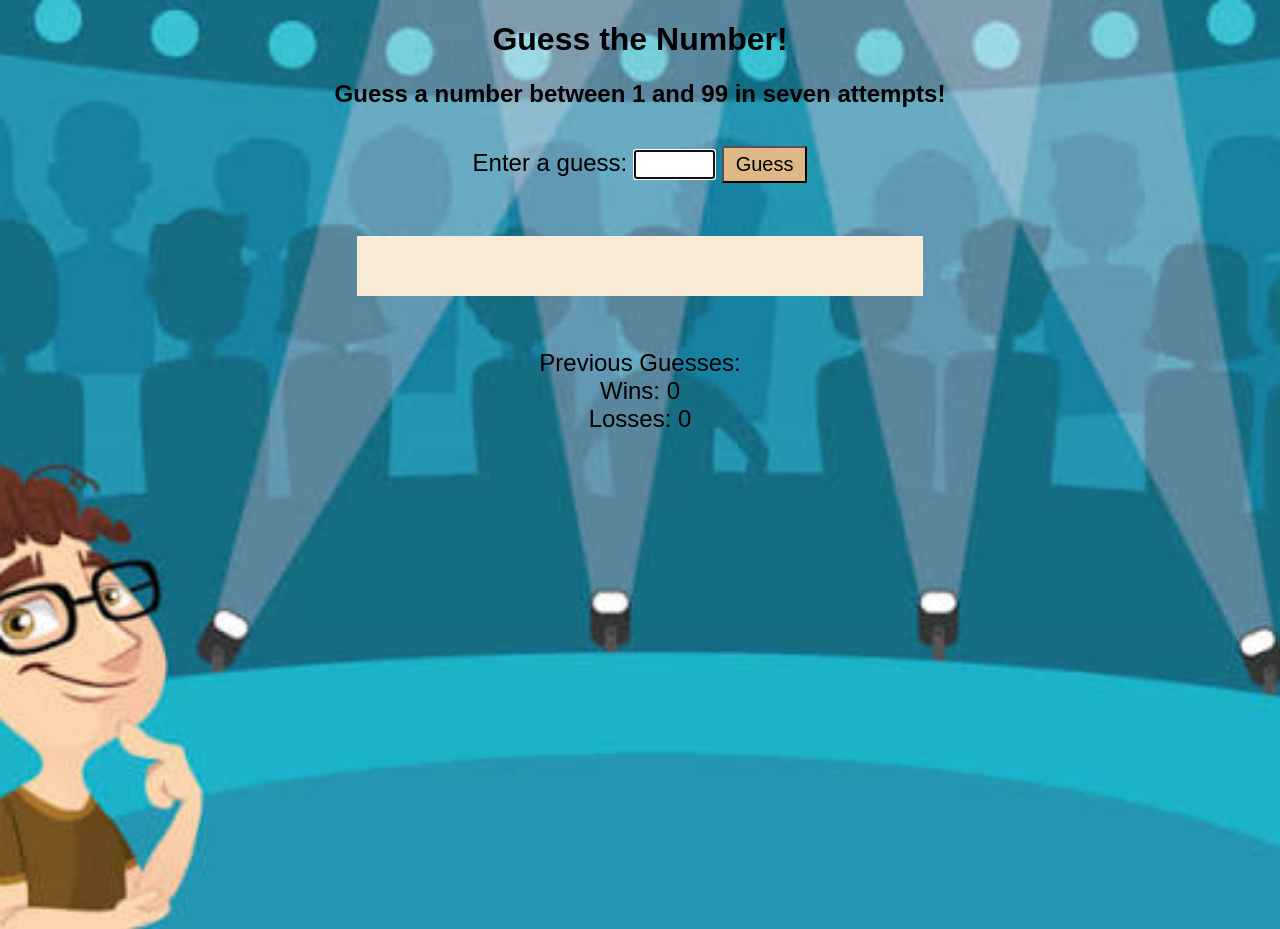
<file: guess_number/index.html>
<!DOCTYPE html>
<html>
    <head>
        <title> Guess a Number </title>
        <meta charset="utf-8">
        <link rel="stylesheet" href="css/styles.css">
    </head>
    <body>

        <header>
            <h1>Guess the Number!</h1>
            <h2>Guess a number between 1 and 99 in seven attempts!</h2>
        </header>
        <br>
        <div id="main">
          Enter a guess: 
          <input type="text" id="playerGuess" size="5">         
          <button id="guessBtn"> Guess </button> <br>
          <button id="resetBtn"> Play Again! </button>

          <br>

          <div id="feedback"></div>

          <br>
        
          <div>
            Previous Guesses:
            <span id="guesses"></span>
          </div>

          <div>
            Wins:
            <span id="wins">0</span>
          </div>

          <div>
            Losses:
            <span id="losses">0</span>
          </div>
        </div>

        <script src="js/script.js"></script>
        
    </body>
</html>
</file>
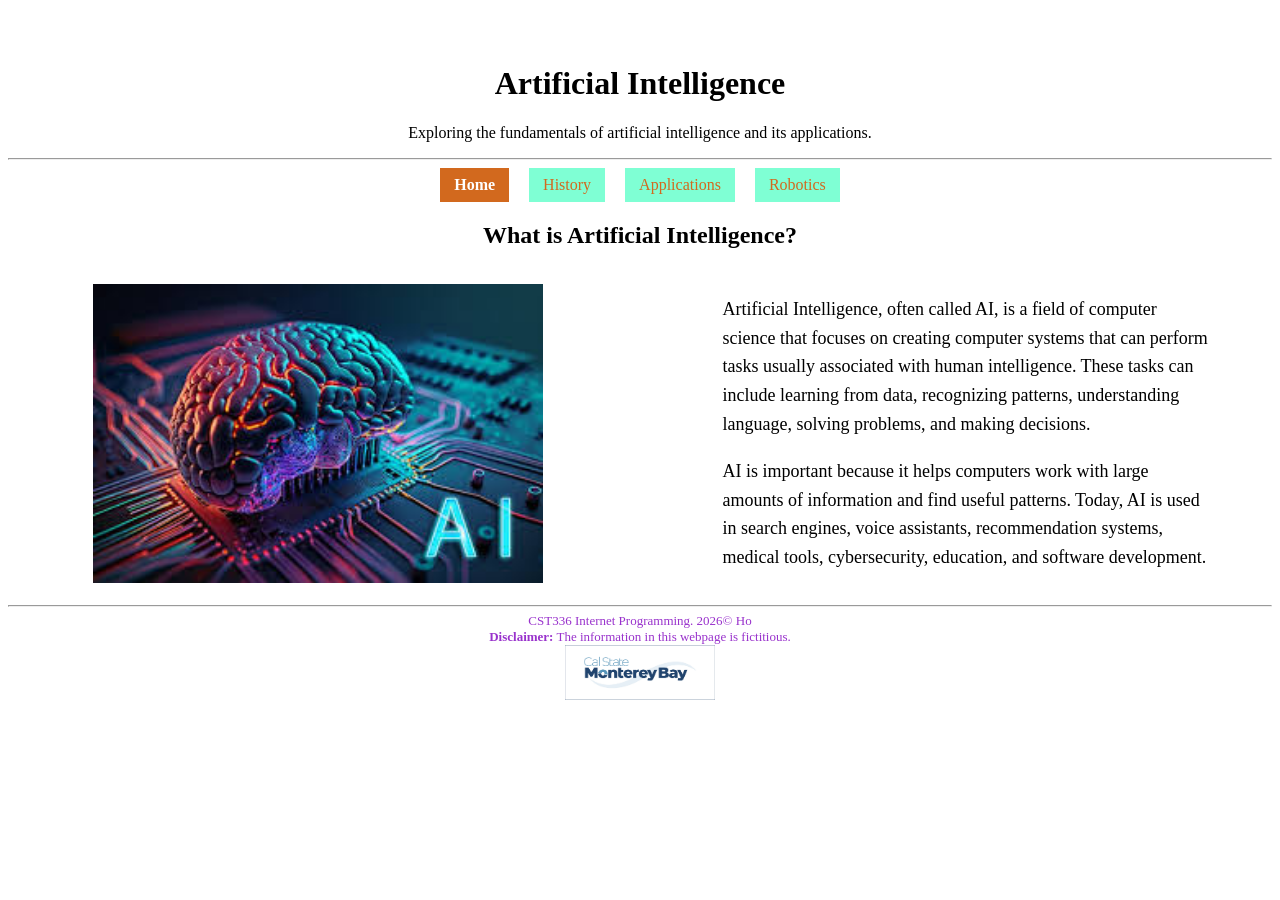
<file: hw1/index.html>
<!DOCTYPE html>
<html lang="en">
<head>
    <meta charset="UTF-8">
    <meta name="viewport" content="width=device-width, initial-scale=1.0">
    <title>Artificial Intelligence Overview</title>
    <link rel="stylesheet" href="css/styles.css">
</head>
<body>


    <br><br>

    <header>
        <h1>Artificial Intelligence</h1>
        <p>Exploring the fundamentals of artificial intelligence and its applications.</p>
        <hr>

        <nav>
            <a class="active" href="index.html">Home</a>
            <a href="history.html">History</a>
            <a href="applications.html">Applications</a>
            <a href="robotics.html">Robotics</a>
        </nav>
    </header>

    <main>
        <section>
            <h2>What is Artificial Intelligence?</h2>

            <div class="two-column">
                
                <div>
                    <img class="page-image" src="img/ai-overview.jpg" alt="AI Overview">
                </div>

                <div>
                    <p>
                        Artificial Intelligence, often called AI, is a field of computer science that focuses on creating
                        computer systems that can perform tasks usually associated with human intelligence. These tasks can
                        include learning from data, recognizing patterns, understanding language, solving problems, and making
                        decisions.
                    </p>

                    <p>
                        AI is important because it helps computers work with large amounts of information and find useful
                        patterns. Today, AI is used in search engines, voice assistants, recommendation systems, medical tools,
                        cybersecurity, education, and software development.
                    </p>    
                </div>
            </div>           
        </section>
    </main>

    <footer>
        <hr>
        CST336 Internet Programming. 2026&copy; Ho <br>
        <strong>Disclaimer:</strong> The information in this webpage is fictitious.
        <br>

        <img class= "csumb-logo" src="img/Logo_CSUMB.jpg" alt="CSUMB logo">
    </footer>

</body>
</html>
</file>
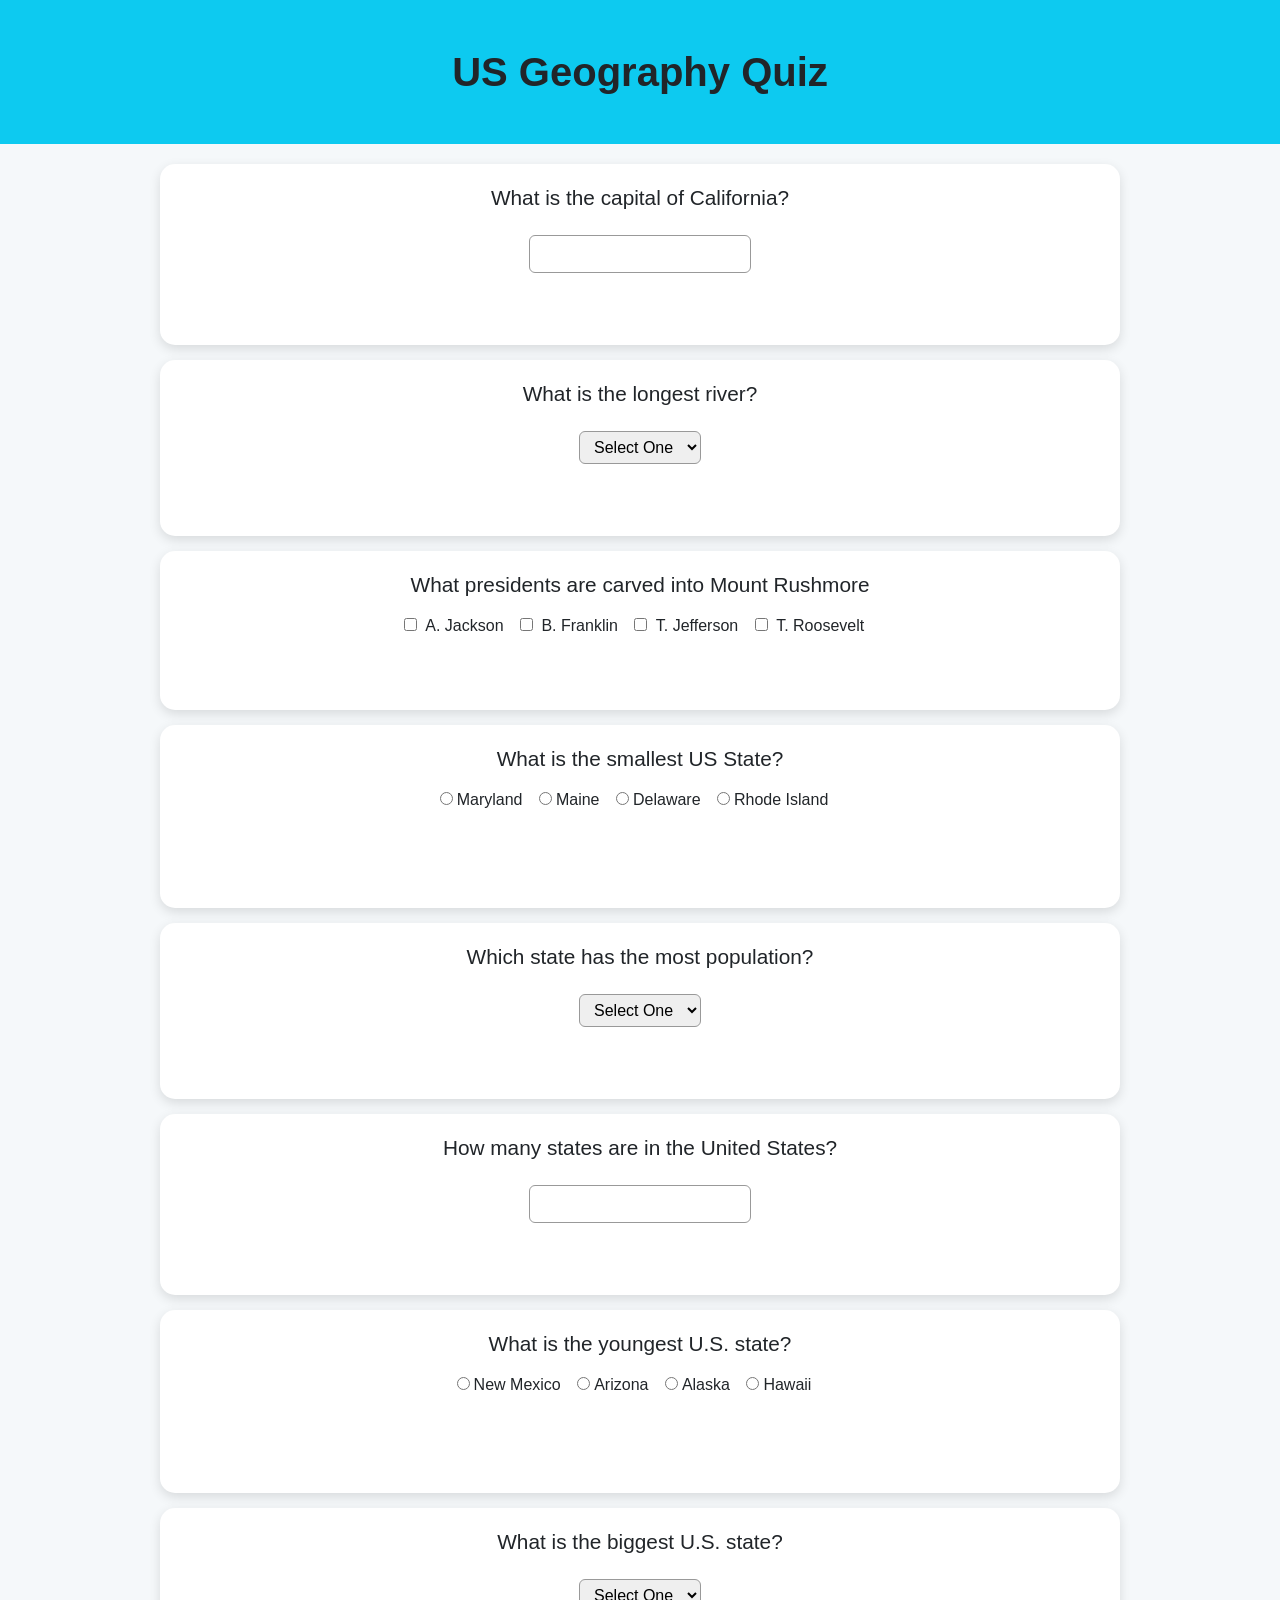
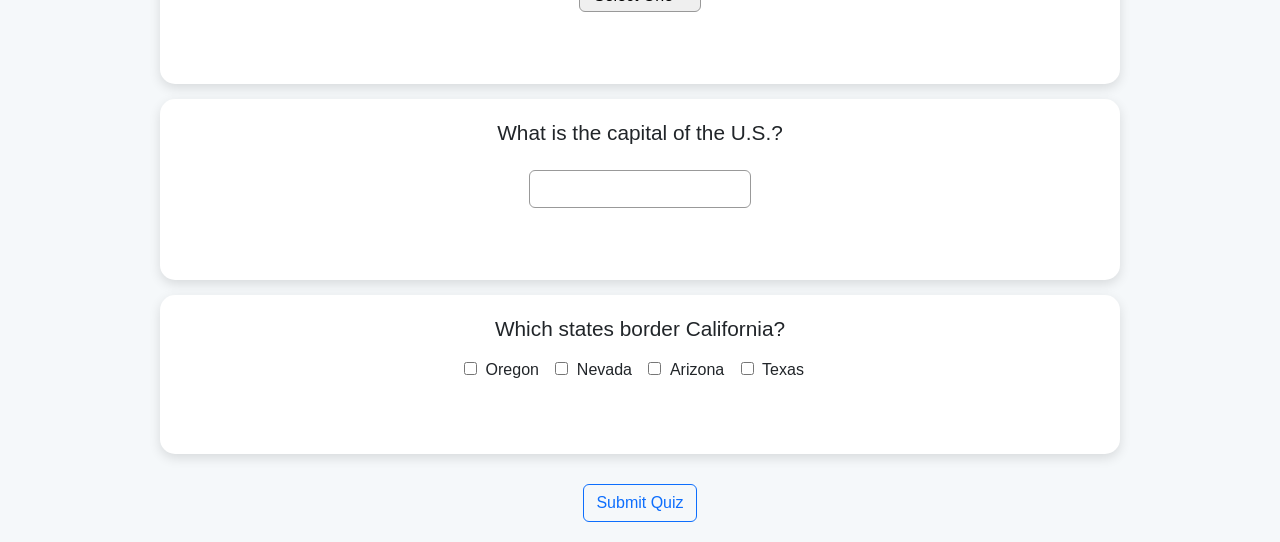
<file: hw2/index.html>
<!DOCTYPE html>
<html lang="en">
<head>
    <meta charset="UTF-8">
    <meta name="viewport" content="width=device-width, initial-scale=1.0">
    <title>US Geography Quiz</title>

    <link rel="stylesheet"
        href="https://cdn.jsdelivr.net/npm/bootstrap@5.3.3/dist/css/bootstrap.min.css">

    <link rel="stylesheet" href="css/styles.css">
</head>
<body class="text-center">
    <h1 class="p-5 bg-info">US Geography Quiz</h1>

    <div class="quiz-question">
        <h3><span id="markImg1"></span>What is the capital of California?</h3>
        <input type="text" id="q1">
        <br><br>
        <div id="q1Feedback"></div>
    </div>
    
    <div class="quiz-question">
        <h3><span id="markImg2"></span>What is the longest river?</h3>
        <select id="q2">
            <option value="">Select One</option>
            <option value="ms">Mississippi</option>
            <option value="mo">Missouri</option>
            <option value="co">Colorado</option>
            <option value="de">Delaware</option>
        </select>
        <br><br>
        <div id="q2Feedback"></div>
    </div>

    <div class="quiz-question">
        <h3><span id="markImg3"></span>What presidents are carved into Mount Rushmore</h3>
        <input type="checkbox" id="Jackson"> <label for="Jackson">A. Jackson</label>
        <input type="checkbox" id="Franklin"> <label for="Franklin">B. Franklin</label>
        <input type="checkbox" id="Jefferson"> <label for="Jefferson">T. Jefferson</label>
        <input type="checkbox" id="Roosevelt"> <label for="Roosevelt">T. Roosevelt</label>
        <br><br>
        <div id="q3Feedback"></div>
    </div>

    <div class="quiz-question">
        <h3><span id="markImg4"></span>What is the smallest US State?</h3>
        <!-- <input type="radio" name="q4" id="me" value="Maine"> <label for="me">Maine</label>
        <input type="radio" name="q4" id="ri" value="Rhode Island"> <label for="ri">Rhode Island</label>
        <input type="radio" name="q4" id="md" value="Maryland"> <label for="md">Maryland</label>
        <input type="radio" name="q4" id="de" value="Delaware"> <label for="de">Delaware</label> -->
        <div id="q4Choices"></div>
        <br><br>
        <div id="q4Feedback"></div>
    </div>

    <div class="quiz-question">
        <h3><span id="markImg5"></span>Which state has the most population?</h3>

        <select id="q5">
            <option value="">Select One</option>
            <option value="Texas">Texas</option>
            <option value="California">California</option>
            <option value="Florida">Florida</option>
            <option value="New York">New York</option>
        </select>

        <br><br>
        <div id="q5Feedback"></div>
    </div>

    <div class="quiz-question">
        <h3><span id="markImg6"></span>How many states are in the United States?</h3>

        <input type="number" id="q6">

        <br><br>
        <div id="q6Feedback"></div>
    </div>

    <div class="quiz-question">
        <h3><span id="markImg7"></span>What is the youngest U.S. state?</h3>

        <div id="q7Choices"></div>

        <br><br>
        <div id="q7Feedback"></div>
    </div>

    <div class="quiz-question">
        <h3><span id="markImg8"></span>What is the biggest U.S. state?</h3>

        <select id="q8">
            <option value="">Select One</option>
            <option value="Texas">Texas</option>
            <option value="Alaska">Alaska</option>
            <option value="California">California</option>
            <option value="Montana">Montana</option>
        </select>

        <br><br>
        <div id="q8Feedback"></div>
    </div>

    <div class="quiz-question">
        <h3><span id="markImg9"></span>What is the capital of the U.S.?</h3>

        <input type="text" id="q9">

        <br><br>
        <div id="q9Feedback"></div>
    </div>

    <div class="quiz-question">
        <h3><span id="markImg10"></span>Which states border California?</h3>

        <input type="checkbox" id="q10Oregon">
        <label for="q10Oregon">Oregon</label>

        <input type="checkbox" id="q10Nevada">
        <label for="q10Nevada">Nevada</label>

        <input type="checkbox" id="q10Arizona">
        <label for="q10Arizona">Arizona</label>

        <input type="checkbox" id="q10Texas">
        <label for="q10Texas">Texas</label>   

    <br><br>
    <div id="q10Feedback"></div>
    </div>

    <h3 id="validationFdbk" class="bg-danger text-white"></h3>
    <button class="btn btn-outline-primary">Submit Quiz</button>
    <h2 id="totalScore" class="text-info"></h2>

    <h3 id="totalAttempts"></h3>
    
    <script src="js/script.js"></script>
</body>
</html>
</file>
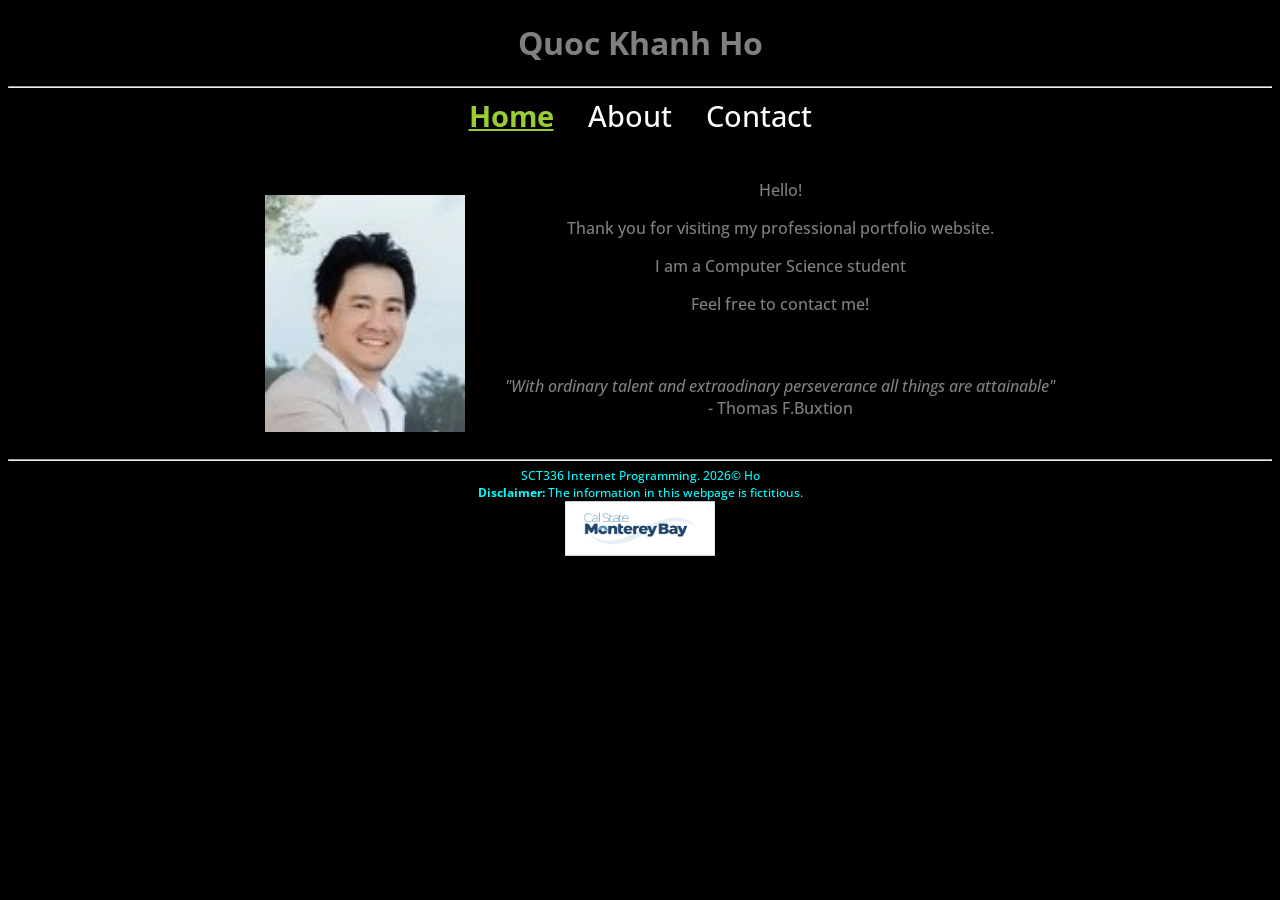
<file: Lab1/index.html>
<!DOCTYPE html>
<html>

    <head>
        <!-- 
          This is the head section. 
          It includes optional information about the web page (author, date, etc)
          It must include the charater set and the title
        -->
        <meta charset="UTF-8">
        <title> Quoc Khanh Ho: Portfolio </title>
        <link href="css/styles.css" rel="stylesheet">

        <!-- <style>
            body {
                background-color: #000066 !important;
            }
        </style> -->

        <link rel="preconnect" href="https://fonts.googleapis.com">
        <link rel="preconnect" href="https://fonts.gstatic.com" crossorigin>
        <link href="https://fonts.googleapis.com/css2?family=Open+Sans:ital,wght@0,300..800;1,300..800&display=swap" rel="stylesheet">

    </head>

    <body>
        <header>
            <h1>Quoc Khanh Ho</h1>
            <hr>  <!-- defines a thematic change in content -->
            <nav>
                <a class="active" href="index.html">Home</a>
                <a href="about.html">About</a>
                <a href="contact.html">Contact</a>
            </nav>

            <br><br>

            <main>

                <figure>
                    <img class="avatar" src="img/Avarta2.jpg" alt="Picture of Quoc Khanh Ho">
                </figure>

                <div>
                    Hello! <br />
                    <p>Thank you for visiting my professional portfolio website.</p>

                    <p>I am a Computer Science student</p>

                    <p>Feel free to contact me!</p>

                    <br><br>

                    <em>"With ordinary talent and extraodinary perseverance
                        all things are attainable"</em>
                    <br>
                    - Thomas F.Buxtion
                </div>
            </main>

        </header>
        
        
        
        <footer>
             <!-- Your last name and year here in ALL assignments -->
            <hr>
            SCT336 Internet Programming. 2026&copy; Ho <br>
            <strong>Disclaimer:</strong> The information in this webpage is fictitious.
            <br>

            <img class= "csumb-logo" src="img/Logo_CSUMB.jpg" alt="CSUMB logo">     

        </footer>
        
    </body>

</html>
</file>
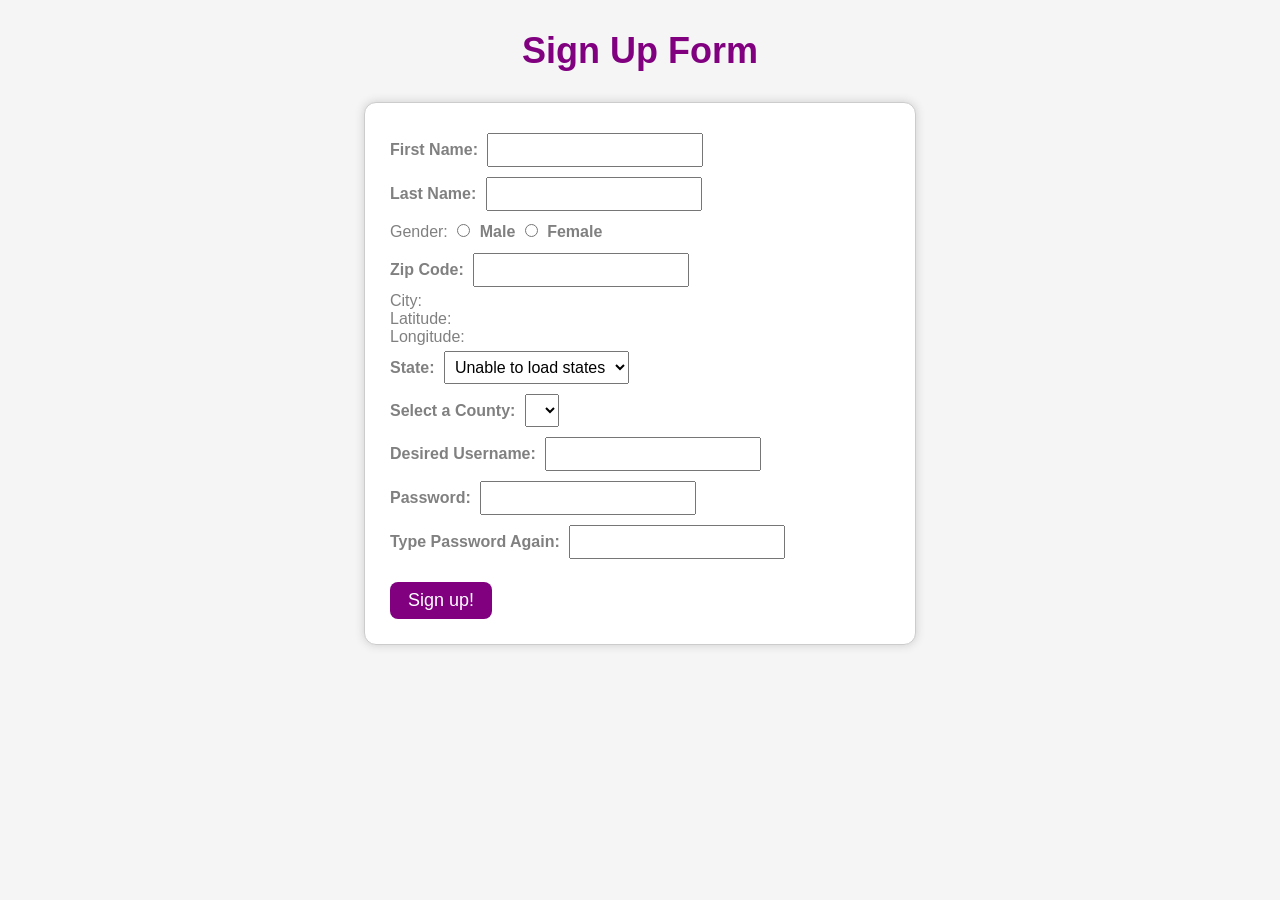
<file: lab3/index.html>
<!DOCTYPE html>
<html>

<head>
    <meta charset="utf-8">
    <title> Sign Up Page </title>
    <link rel="stylesheet" href="css/styles.css">
</head>

<body>
    <h1> Sign Up Form</h1>
    <form id="signupForm" action="welcome.html">
        <label> First Name:
            <input type="text" id="fName" name="fName"><br>
        </label>

        <label>Last Name:
            <input type="text" id="lName" name="lName"><br>
        </label>

        Gender:
        <label><input type="radio" name="gender" value="m"> Male</label>
        <label><input type="radio" name="gender" value="f"> Female</label><br>

        <label>Zip Code:
            <input type="text" id="zip" name="zip">
        </label>
        <span id="zipError"></span><br>

        City: <span id="city"></span><br>
        Latitude: <span id="latitude"></span><br>
        Longitude: <span id="longitude"></span><br>

        <label>State:
            <select id="state" name="state">
                <option value="">Loading states...</option>
            </select><br>
        </label>

        <label>Select a County:
            <select id="county" name="county"></select><br>
        </label>

        <label>Desired Username:
            <input type="text" id="username" name="username">
        </label>
        <span id="usernameError"></span><br>

        <label>Password:
            <input type="password" id="password" name="password">
        </label>
        <span id="passwordSuggestion"></span><br>

        <label>Type Password Again:
            <input type="password" id="passwordAgain" name="passwordAgain"><br>
        </label>
        <span id="passwordError"></span><br>

        <button>Sign up!</button>
    </form>
    <script src="js/script.js"></script>
</body>

</html>
</file>
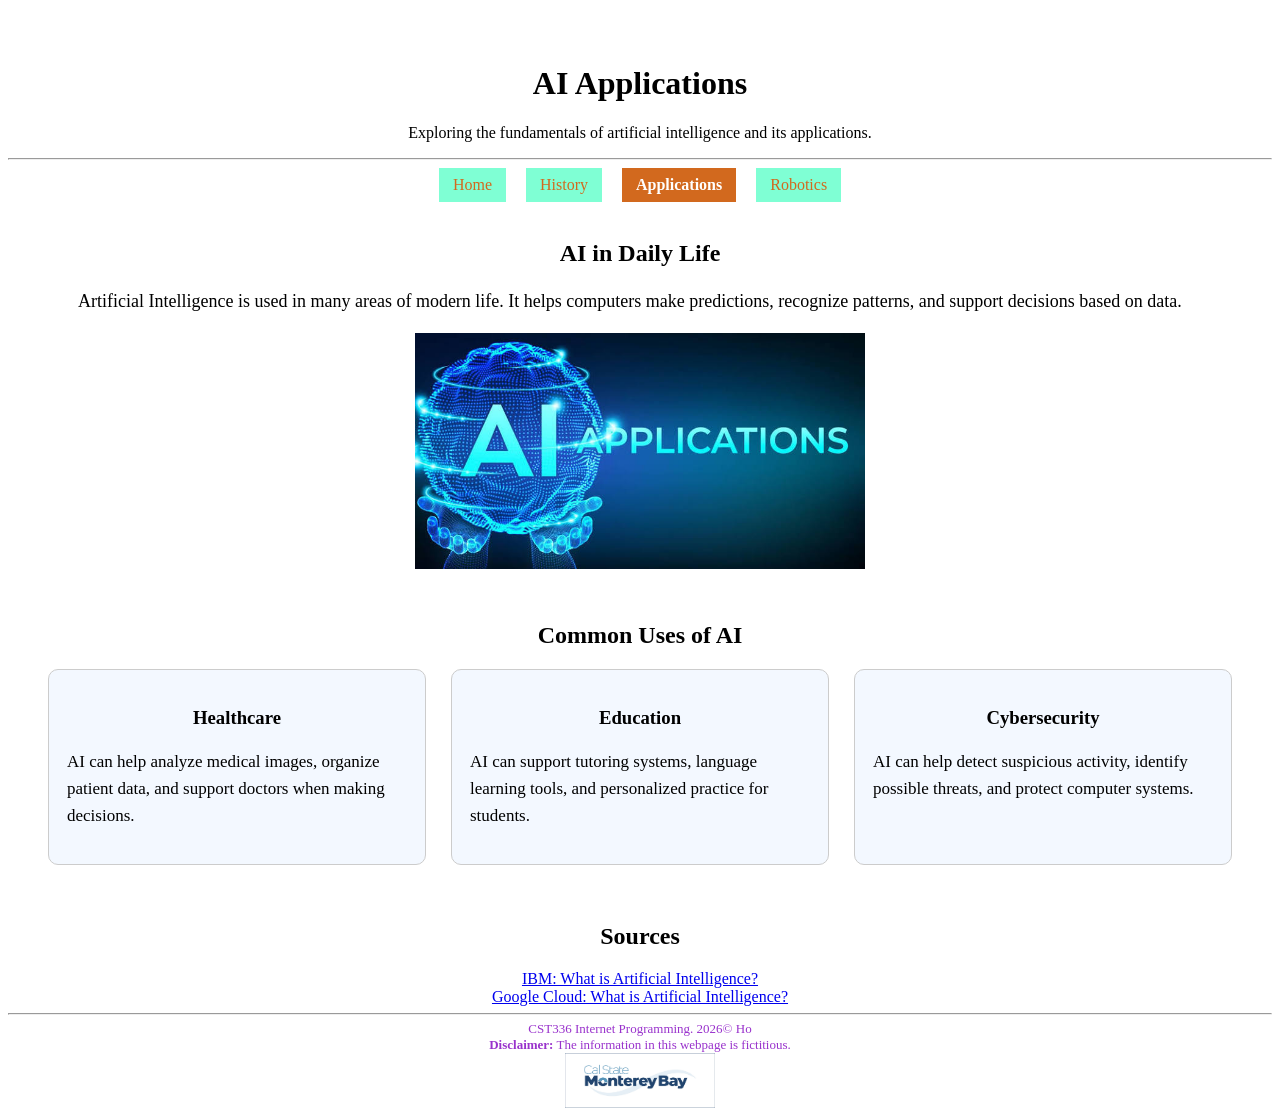
<file: hw1/applications.html>
<!DOCTYPE html>
<html lang="en">
<head>
    <meta charset="UTF-8">
    <meta name="viewport" content="width=device-width, initial-scale=1.0">
    <title>AI Applications</title>
    <link rel="stylesheet" href="css/styles.css">
</head>
<body>


    <br><br>

    <header>
        <h1>AI Applications</h1>
        <p>Exploring the fundamentals of artificial intelligence and its applications.</p>
        <hr>

        <nav>
            <a href="index.html">Home</a>
            <a href="history.html">History</a>
            <a class="active" href="applications.html">Applications</a>
            <a href="robotics.html">Robotics</a>
        </nav>
    </header>

    <main>
        <br>
        <section>
            <h2>AI in Daily Life</h2>

            <p>
                Artificial Intelligence is used in many areas of modern life. It helps computers make predictions,
                recognize patterns, and support decisions based on data.
            </p>

            <img class="page-image" src="img/ai-applications.jpg" alt="AI Applications">
        </section>

        <br>

        <section>
            <h2>Common Uses of AI</h2>

            <div class="three-column">
                <article>
                    <h3>Healthcare</h3>
                    <p>
                        AI can help analyze medical images, organize patient data, and support doctors when making decisions.
                    </p>
                </article>

                <article>
                    <h3>Education</h3>
                    <p>AI can support tutoring systems, language learning tools, and personalized practice for students.</p>
                </article>

                <article>
                    <h3>Cybersecurity</h3>
                    <p>AI can help detect suspicious activity, identify possible threats, and protect computer systems.</p>
                </article>
            </div>
        </section>

        <br>

        <section class="sources">
            <h2>Sources</h2>

            <a href="https://www.ibm.com/topics/artificial-intelligence" target="_blank">
            IBM: What is Artificial Intelligence?
            </a>
            <br>
            <a href="https://cloud.google.com/learn/what-is-artificial-intelligence" target="_blank">
            Google Cloud: What is Artificial Intelligence?
            </a>
        </section>

    </main>

    <footer>
        <hr>
        CST336 Internet Programming. 2026&copy; Ho <br>
        <strong>Disclaimer:</strong> The information in this webpage is fictitious.
        <br>

        <img class= "csumb-logo" src="img/Logo_CSUMB.jpg" alt="CSUMB logo">
    </footer>

</body>
</html>
</file>
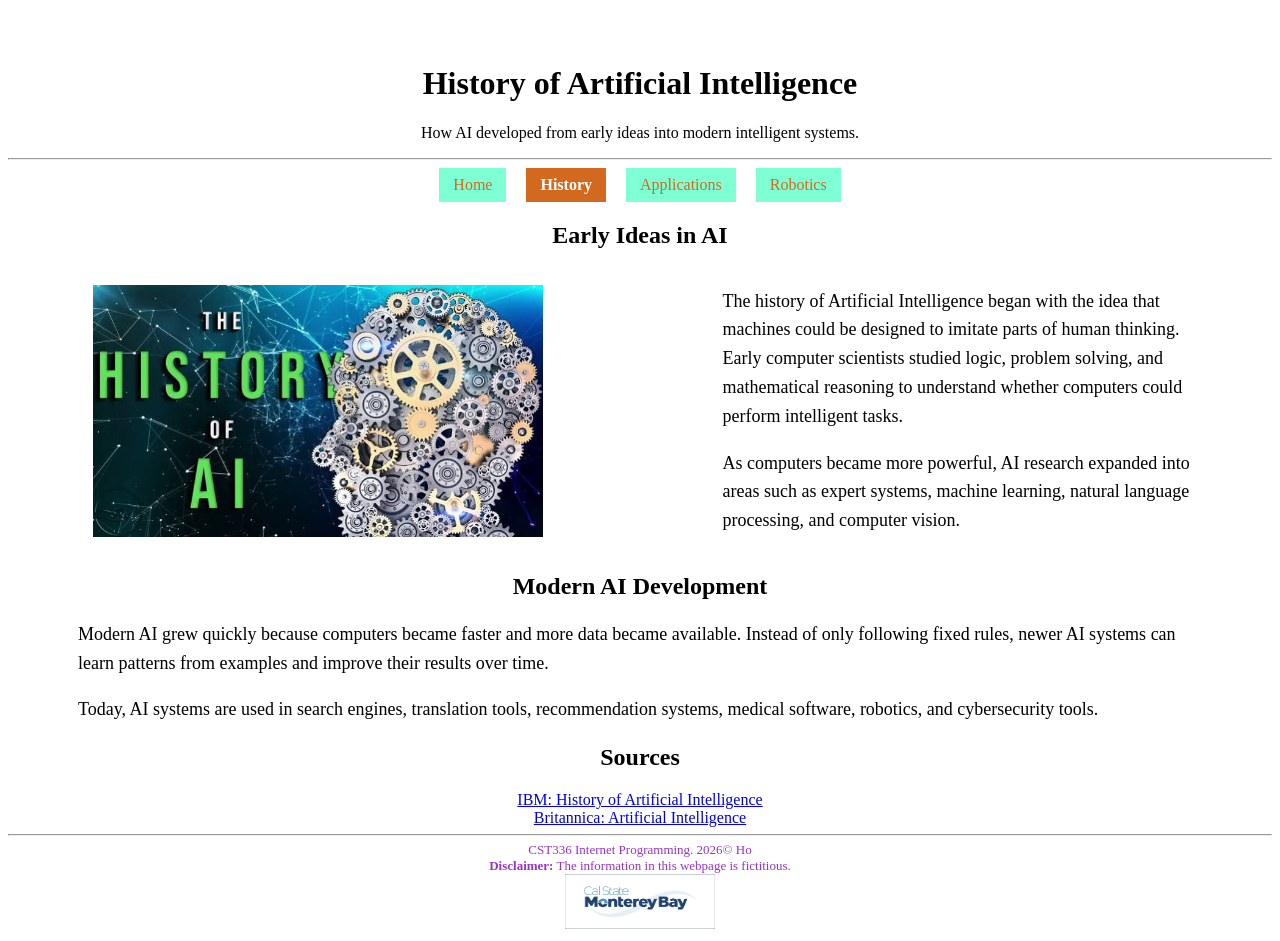
<file: hw1/history.html>
<!DOCTYPE html>
<html lang="en">
<head>
    <meta charset="UTF-8">
    <meta name="viewport" content="width=device-width, initial-scale=1.0">
    <title>History of Artificial Intelligence</title>
    <link rel="stylesheet" href="css/styles.css">
</head>
<body>


    <br><br>

    <header>
        <h1>History of Artificial Intelligence</h1>
        <p>How AI developed from early ideas into modern intelligent systems.</p>
        <hr>

        <nav>
            <a href="index.html">Home</a>
            <a class="active" href="history.html">History</a>
            <a href="applications.html">Applications</a>
            <a href="robotics.html">Robotics</a>
        </nav>
    </header>

    <main>
        <section>
            <h2>Early Ideas in AI</h2>

            <div class="two-column">
                <div>
                    <img class="page-image" src="img/ai-history.jpg" alt="AI History">
                </div>

                <div>
                    <p>
                        The history of Artificial Intelligence began with the idea that machines could be designed to imitate
                        parts of human thinking. Early computer scientists studied logic, problem solving, and mathematical
                        reasoning to understand whether computers could perform intelligent tasks.
                    </p>

                    <p>
                        As computers became more powerful, AI research expanded into areas such as expert systems, machine
                        learning, natural language processing, and computer vision.
                    </p>
                </div>
            </div>
        </section>

        <section>
            <h2>Modern AI Development</h2>            

            <p>
                Modern AI grew quickly because computers became faster and more data became available. Instead of only
                following fixed rules, newer AI systems can learn patterns from examples and improve their results over time.
            </p>

            <p>
                Today, AI systems are used in search engines, translation tools, recommendation systems, medical software,
                robotics, and cybersecurity tools.
            </p>
            
        </section>

        <!-- <section class="sources">
            <h2>Sources</h2>

            <ul>
                <li>
                    <a href="https://www.ibm.com/think/topics/history-of-artificial-intelligence" target="_blank">
                        IBM: History of Artificial Intelligence
                    </a>
                </li>
                <li>
                    <a href="https://www.britannica.com/technology/artificial-intelligence" target="_blank">
                        Britannica: Artificial Intelligence
                    </a>
                </li>
            </ul>
        </section> -->

        <section class="sources">
            <h2>Sources</h2>
                <a href="https://www.ibm.com/think/topics/history-of-artificial-intelligence" target="_blank">
                    IBM: History of Artificial Intelligence
                </a>
                <br>
                <a href="https://www.britannica.com/technology/artificial-intelligence" target="_blank">
                    Britannica: Artificial Intelligence
                </a>

        </section>
    </main>


    <footer>
        <hr>
        CST336 Internet Programming. 2026&copy; Ho <br>
        <strong>Disclaimer:</strong> The information in this webpage is fictitious.
        <br>

        <img class= "csumb-logo" src="img/Logo_CSUMB.jpg" alt="CSUMB logo">
    </footer>

</body>
</html>
</file>
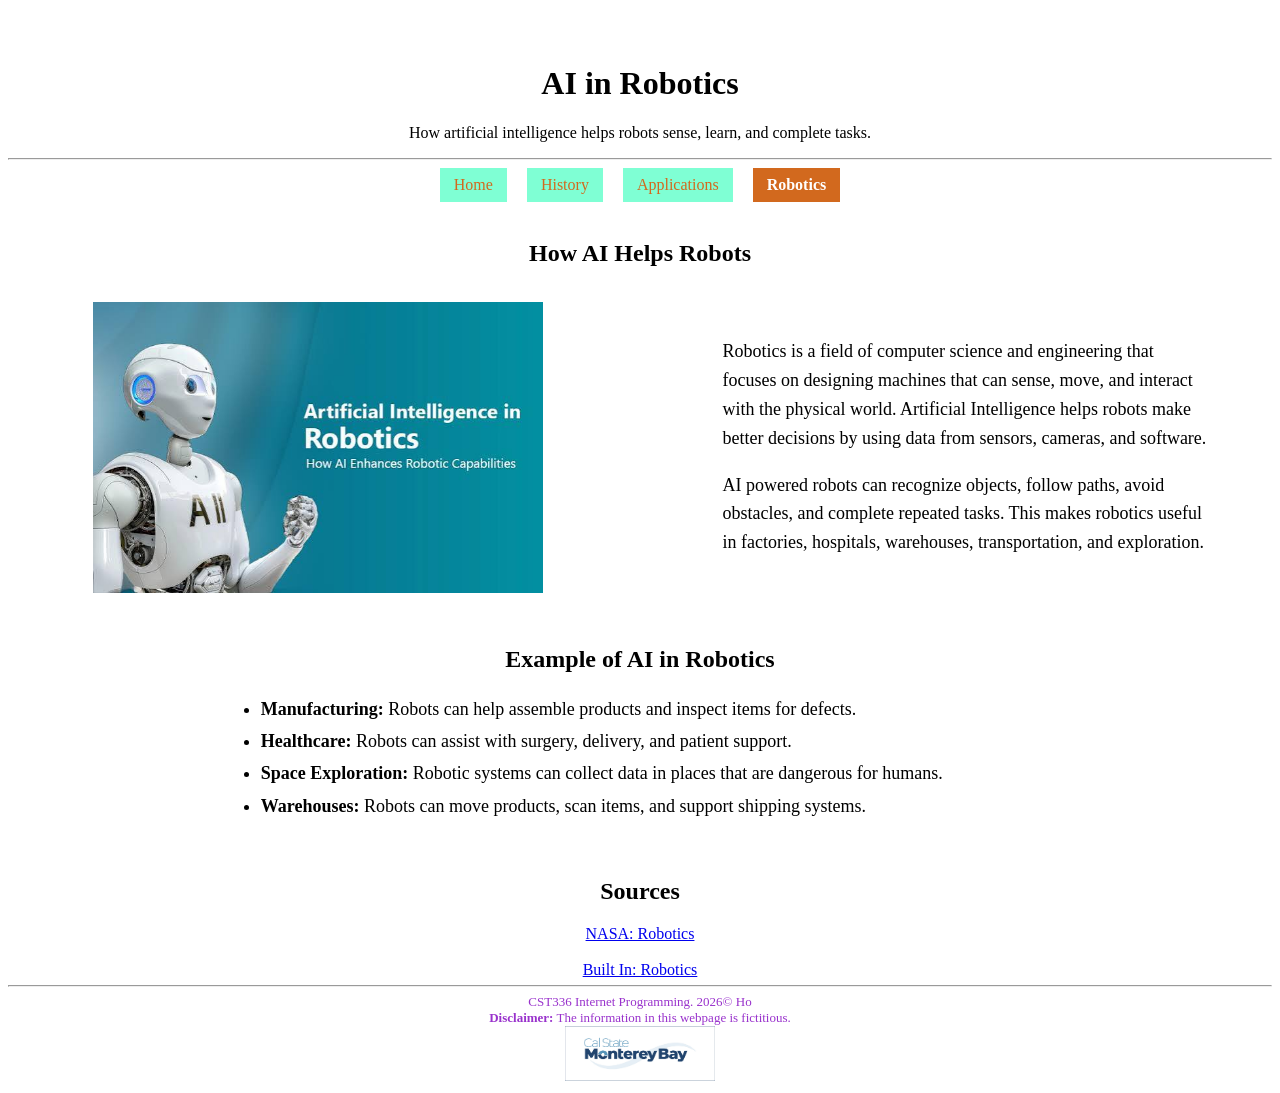
<file: hw1/robotics.html>
<!DOCTYPE html>
<html lang="en">
<head>
    <meta charset="UTF-8">
    <meta name="viewport" content="width=device-width, initial-scale=1.0">
    <title>AI in Robotics</title>
    <link rel="stylesheet" href="css/styles.css">
</head>
<body>
    <br><br>
    <header>
        <h1>AI in Robotics</h1>
        <p>How artificial intelligence helps robots sense, learn, and complete tasks.</p>
        <hr>

        <nav>
            <a href="index.html">Home</a>
            <a href="history.html">History</a>
            <a href="applications.html">Applications</a>
            <a class="active" href="robotics.html">Robotics</a>
        </nav>
    </header>

    <main>
        <br>

        <section>
            <h2>How AI Helps Robots</h2>

            <div class="two-column">
                <div>
                    <img class="page-image" src="img/ai-robotics.jpg" alt="AI Robotics">
                </div>

                <div>
                    <p>
                        Robotics is a field of computer science and engineering that focuses on designing machines that can
                        sense, move, and interact with the physical world. Artificial Intelligence helps robots make better
                        decisions by using data from sensors, cameras, and software.
                    </p>

                    <p>
                        AI powered robots can recognize objects, follow paths, avoid obstacles, and complete repeated tasks.
                        This makes robotics useful in factories, hospitals, warehouses, transportation, and exploration.
                    </p>
                </div>
            </div>
        </section>
        <br>

        <section>
            <h2>Example of AI in Robotics</h2>

            <ul class="robotics-list">
                <li><strong>Manufacturing:</strong> Robots can help assemble products and inspect items for defects.</li>
                <li><strong>Healthcare:</strong> Robots can assist with surgery, delivery, and patient support.</li>
                <li><strong>Space Exploration:</strong> Robotic systems can collect data in places that are dangerous for humans.</li>
                <li><strong>Warehouses:</strong> Robots can move products, scan items, and support shipping systems.</li>                
            </ul>
        </section>

        <br>

        <section class="sources">
            <h2>Sources</h2>

            <a href="https://www.nasa.gov/robotics/" target="_blank">
            NASA: Robotics
            </a>          
            <br><br>
            <a href="https://builtin.com/robotics" target="_blank">
            Built In: Robotics
            </a>
        </section>

    </main>

    <footer>
        <hr>
        CST336 Internet Programming. 2026&copy; Ho <br>
        <strong>Disclaimer:</strong> The information in this webpage is fictitious.
        <br>

        <img class= "csumb-logo" src="img/Logo_CSUMB.jpg" alt="CSUMB logo">
    </footer>

</body>
</html>
</file>
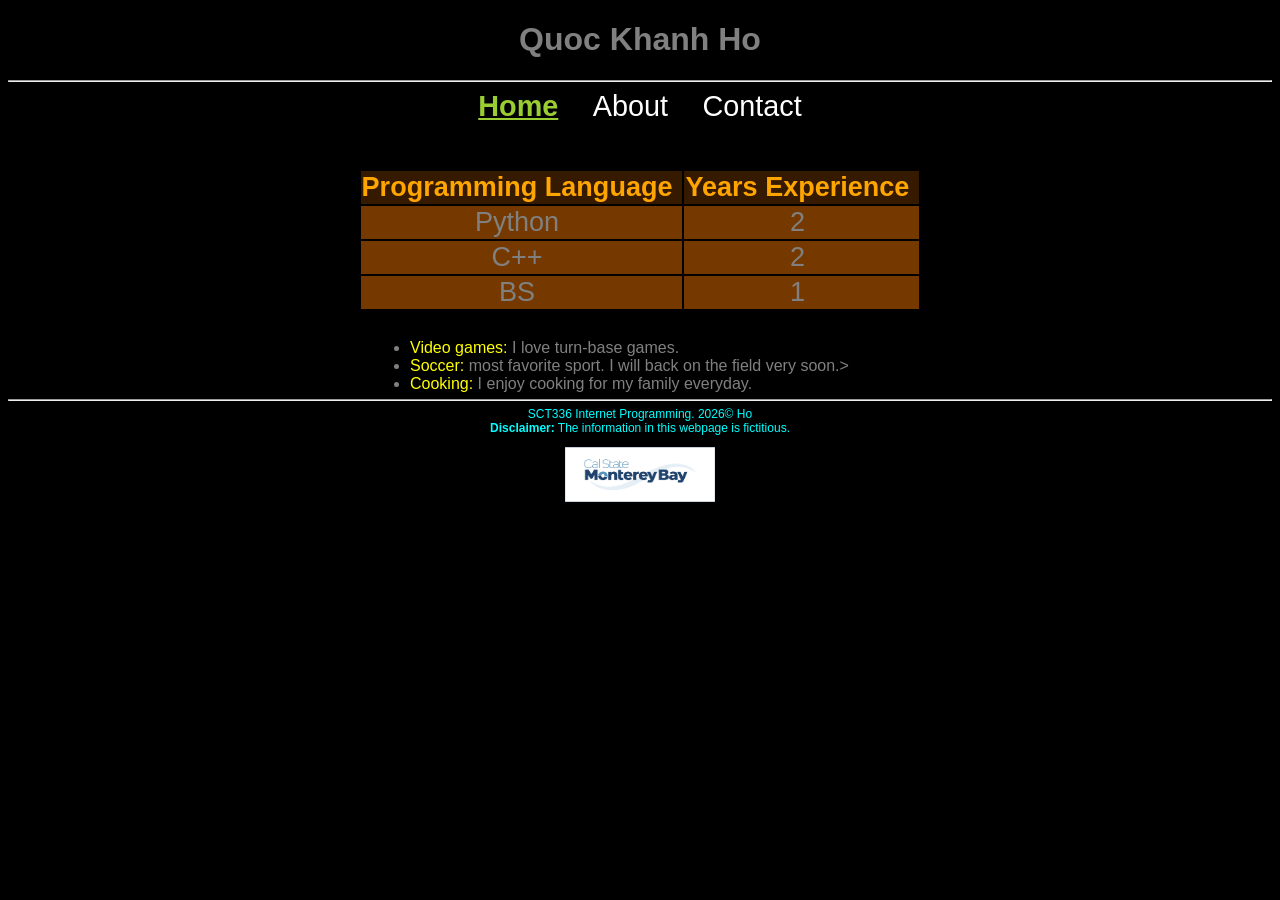
<file: Lab1/about.html>
<!DOCTYPE html>
<html>

    <head>
        <!-- 
          This is the head section. 
          It includes optional information about the web page (author, date, etc)
          It must include the charater set and the title
        -->
        <meta charset="UTF-8">
        <title> Quoc Khanh Ho: Portfolio </title>
        <link href="css/styles.css" rel="stylesheet">

        <!-- <style>
            body {
                background-color: #000066 !important;
            }
        </style> -->

    </head>

    <body>
        <header>
            <h1>Quoc Khanh Ho</h1>
            <hr>  <!-- defines a thematic change in content -->
            <nav>
                <a class="active" href="index.html">Home</a>
                <a href="about.html">About</a>
                <a href="contact.html">Contact</a>
            </nav>

            <br><br>

            <div id="content">
                <!-- Create the table to hole experience data -->
                <table>
                    <tr id="table-header">
                        <td><strong>Programming Language</strong></td>
                        <td><strong>Years Experience</strong></td>
                    </tr>

                    <tr class="table-row">
                        <td>Python</td>
                        <td>2</td>
                    </tr>

                    <tr class="table-row">
                        <td>C++</td>
                        <td>2</td>
                    </tr>

                    <tr class="table-row">
                        <td>BS</td>
                        <td>1</td>
                    </tr>
                </table>

                <br>

                <ul class="interest-list">
                    <li><span class="hobby">Video games:</span> I love turn-base games.</li>
                    <li><span class="hobby">Soccer:</span> most favorite sport. I will back on the field very soon.></li>
                    <li><span class="hobby">Cooking:</span> I enjoy cooking for my family everyday.</li>
                </ul>
            </div>

        </header>
        
        
        
        <footer>
             <!-- Your last name and year here in ALL assignments -->
            <hr>
            SCT336 Internet Programming. 2026&copy; Ho <br>
            <strong>Disclaimer:</strong> The information in this webpage is fictitious.
            <br>

            <figure>
                <img class= "csumb-logo" src="img/Logo_CSUMB.jpg" alt="CSUMB logo">
            </figure>       

        </footer>
        
    </body>

</html>
</file>
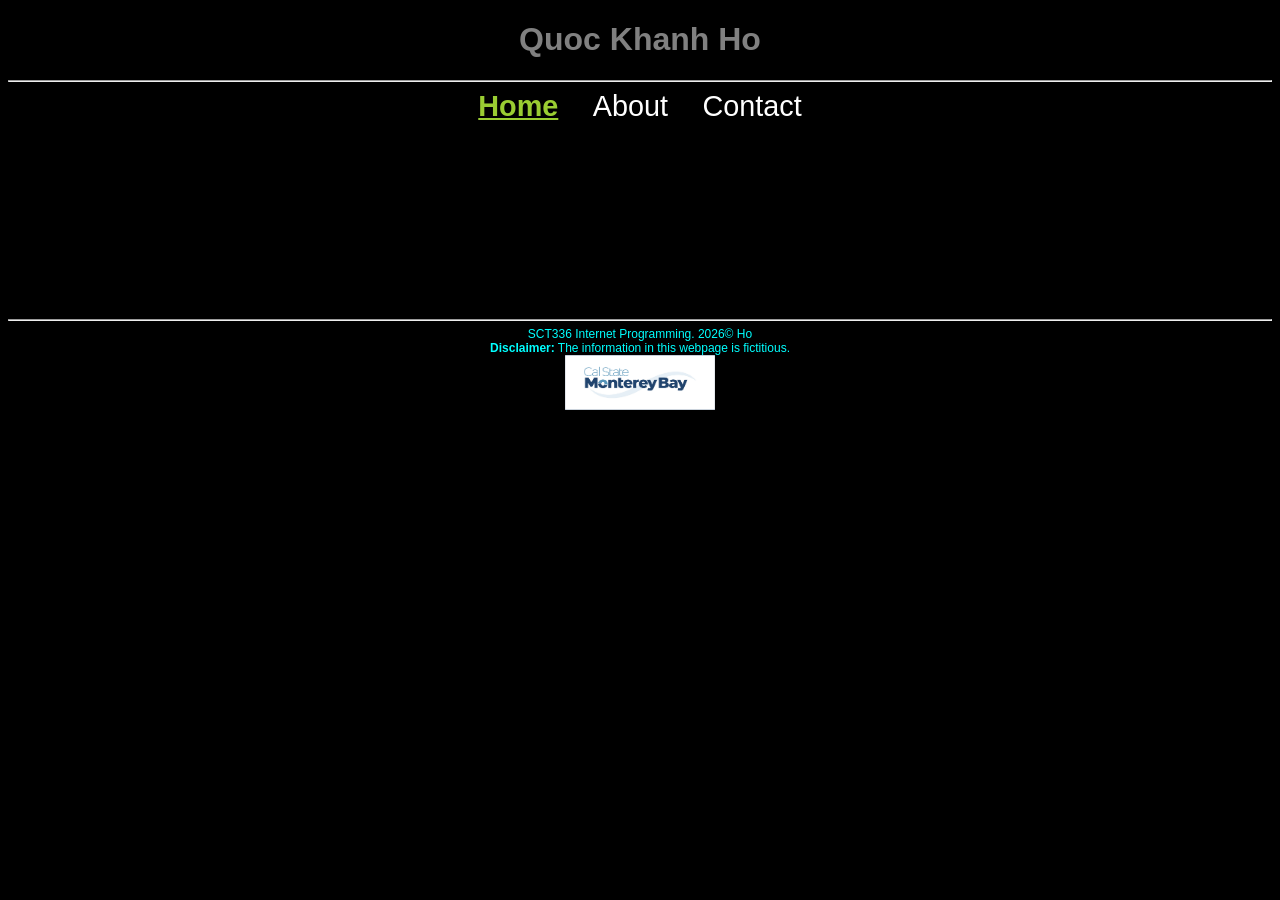
<file: Lab1/contact.html>
<!DOCTYPE html>
<html>

    <head>
        <!-- 
          This is the head section. 
          It includes optional information about the web page (author, date, etc)
          It must include the charater set and the title
        -->
        <meta charset="UTF-8">
        <title> Quoc Khanh Ho: Portfolio </title>
        <link href="css/styles.css" rel="stylesheet">

        <!-- <style>
            body {
                background-color: #000066 !important;
            }
        </style> -->

    </head>

    <body>
        <header>
            <h1>Quoc Khanh Ho</h1>
            <hr>  <!-- defines a thematic change in content -->
            <nav>
                <a class="active" href="index.html">Home</a>
                <a href="about.html">About</a>
                <a href="Contact.html">Contact</a>
            </nav>

            <br><br>

            <!-- div with an id called content which we will re-->
            <div id="content">
                <iframe src="https://docs.google.com/forms/d/e/1FAIpQLSdEfEcswXzDydGpyXPP3LQsSbeaNJQMO9_I_MbaRKp8RGH3Jw/viewform?usp=publish-editor" 
                frameborder="0"></iframe>
            </div>
    

        </header>
        
        
        
        <footer>
             <!-- Your last name and year here in ALL assignments -->
            <hr>
            SCT336 Internet Programming. 2026&copy; Ho <br>
            <strong>Disclaimer:</strong> The information in this webpage is fictitious.
            <br>

            <img class= "csumb-logo" src="img/Logo_CSUMB.jpg" alt="CSUMB logo">     

        </footer>
        
    </body>

</html>
</file>
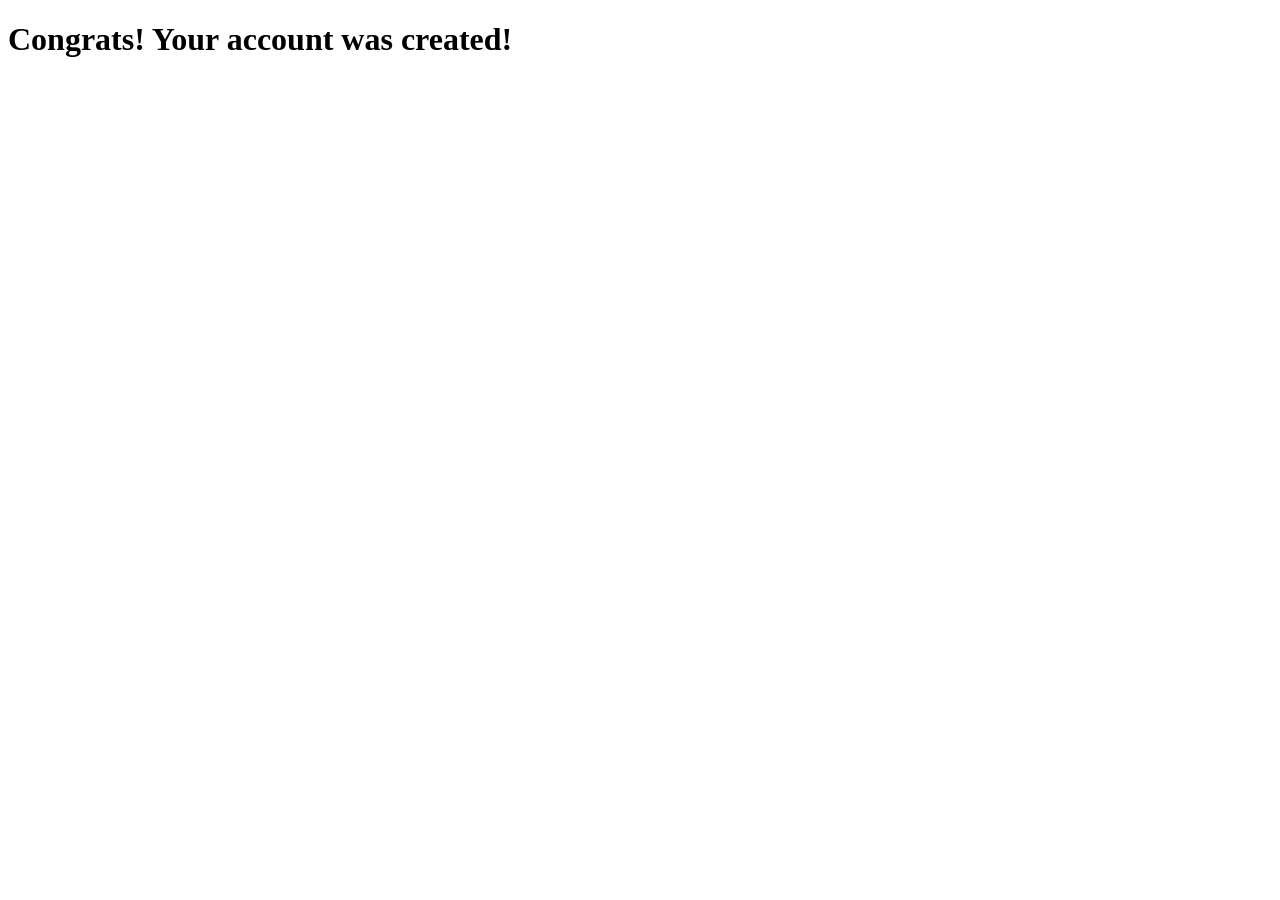
<file: lab3/welcome.html>
<!DOCTYPE html>
<html lang="en">
<head>
    <meta charset="UTF-8">
    <meta name="viewport" content="width=device-width, initial-scale=1.0">
    <title>Welcome</title>
</head>
<body>
    <h1>Congrats! Your account was created!</h1>
</body>
</html>
</file>
<file: guess_number/css/styles.css>
body {
    background-image: url("../img/numbers-background.jpg");
    min-height: 100vh;
    background-size: cover;
    background-repeat: no-repeat;
    background-position: center center;
    text-align: center;
    font-family: Arial, sans-serif;
}

#main {
    font-size: 24px;
}

button {
    font-size: 20px;
    padding: 5px 12px;
    background-color: burlywood;
}

input {
    font-size: 20px;
}

#resetBtn {
    margin-top: 10px;
}

#feedback {
    background-color: antiquewhite;
    font-weight: bold;
    font-size: 24px;
    padding: 30px;
    margin: 25px auto;
    width: 40%;
    text-align: center;
}
</file>
<file: hw1/css/styles.css>
header, main, nav, footer {
    text-align: center;
} 

.two-column {
    display: grid;
    grid-template-columns: 1fr 1fr;
    gap: 25px;
    align-items: center;
}

.two-column p {
    font-size: 18px;
    line-height: 1.6;
    text-align: left;
}

.page-image {
    width: 100%;
    max-width: 450px;
    height: auto;
    display: block;
    margin: 15px auto;
}

.csumb-logo {
    width: 150px;
    height: auto;
}

nav a {
    display: inline-block;
    padding: 8px 14px;
    margin: 0 8px;
    background-color: aquamarine;
    color: chocolate;
    text-decoration: none;
}

nav a.active {
    font-weight: bold;
    background-color: chocolate;
    color: white;
}

footer {
    font-size: 13px;
    color: darkorchid;
}

section p {
    font-size: 18px;
    line-height: 1.6;
    text-align: left;
    margin-left: 70px;
    margin-right: 60px;
}

.three-column {
    display: grid;                          /* use grid layout */
    grid-template-columns: 1fr 1fr 1fr;     /* make 3 equal columns */
    gap: 25px;                              /* space between columns */
    margin: 20px 40px;                      /* space outside the whole section */
} 

.three-column article {
    background-color: #f3f8ff;
    padding: 18px;
    border: 1px solid #cccccc;
    border-radius: 10px;
}

.three-column p {
    font-size: 17px;
    line-height: 1.6;
    text-align: left;
    margin-left: 0;
    margin-right: 0;
}

.robotics-list {
    font-size: 18px;
    line-height: 1.8;
    text-align: left;
    width: 80%;
    margin-left: auto;
}
</file>
<file: hw2/css/styles.css>
body {
  background-color: #f5f8fa;
  font-family: Arial, sans-serif;
}

h1 {
  margin-bottom: 20px;
  font-weight: bold;
}

.quiz-question {
  background-color: white;
  width: 75%;
  margin: 15px auto;
  padding: 22px;
  border-radius: 15px;
  box-shadow: 0 4px 12px rgba(0, 0, 0, 0.12);
}

.quiz-question h3 {
  font-size: 1.3rem;
  margin-bottom: 16px;
}

.mark-img {
  width: 40px;
  height: 40px;
  object-fit: contain;
  margin-right: 12px;
  vertical-align: middle;
}

input[type="text"],
input[type="number"],
select {
  padding: 6px 10px;
  border-radius: 6px;
  border: 1px solid #999;
  margin-top: 8px;
}

label {
  margin-right: 12px;
  margin-left: 4px;
}

[id^="q"][id$="Feedback"] {
  width: 75%;
  margin: 10px auto 0 auto;
  padding: 8px;
  border-radius: 8px;
  font-weight: bold;
}

#totalScore {
  font-size: 1.6rem;
  font-weight: bold;
  margin-top: 20px;
}

#totalAttempts {
  font-size: 1.2rem;
  font-weight: bold;
  color: #333;
}

button {
  margin-top: 15px;
}
</file>
<file: Lab1/css/styles.css>
body {
    background-color: black;
    color: gray;
}

header, main, nav, footer {
    text-align: center;
}   

nav a { /*links within "nav" container*/
    padding: 15px;
    padding-bottom: 4px;
    font-size: 1.8em;
    text-decoration: none;  /* remove underline */
    color: white;         /* by default, links are blue */
}

nav a:hover {   /* pseudo class */
    border-bottom: 2px orange solid;
    font-size: 2em;
    transition: .9s;    /* transition effect */
}

main {
    display: flex;
    justify-content: center;
}

.csumb-logo {
    width: 150px;
    height: auto;
}

.avatar {
    width: 200px;
    height: auto;
}

footer {
    font-size: 12px;
    color: aqua;
}

nav a.active {
    /* background-color: purple; */
    color: yellowgreen;
    font-weight: bold;
    text-decoration: underline;
}

table {
    margin: 0px auto;
    padding: 10px;
    font-size: 1.3em;
}

td {
    padding-right: 10px;
    font-size: 1.3em;
}

td strong {
    color: orange;
}

#table-header {
    background-color: #351a00;
}

.table-row {
    background-color: #753900;
}

ul {
    width: 500px;
    margin: 0 auto;
    text-align: left;
}

/* .interest-list {
    text-align: left;
    display: inline-block;
    margin-left: 0;
} */

.hobby {
    color: yellow;
}

body {
    font-family: "Open Sans", sans-serif;
    font-optical-sizing: auto;
    font-weight: 500;
    font-style: normal;
    font-variation-settings: "wdth" 100;
}
</file>
<file: lab3/css/styles.css>
body {
    background-color: whitesmoke;
    font-family: Arial, sans-serif;
    color: grey;
    text-align: center;
    margin: 0;
    padding: 0;
}

h1 {
    color: purple;
    font-size: 36px;
    margin-top: 30px;
}

form {
    background-color: white;
    width: 500px;
    margin: 30px auto;
    padding: 25px;
    border: 1px solid #cccccc;
    border-radius: 12px;
    box-shadow: 0 0 10px #cccccc;
    text-align: left;
}

label {
    font-weight: bold;
    line-height: 2;
}

input {
    font-size: 16px;
    padding: 6px;
    margin: 5px;
}

select {
    font-size: 16px;
    padding: 6px;
    margin: 5px;
}

button {
    background-color: purple;
    color: white;
    font-size: 18px;
    padding: 8px 18px;
    border: none;
    border-radius: 8px;
    cursor: pointer;
}

button:hover {
    background-color: powderblue;
}

span {
    font-weight: bold;
    margin-left: 8px;
}
</file>
